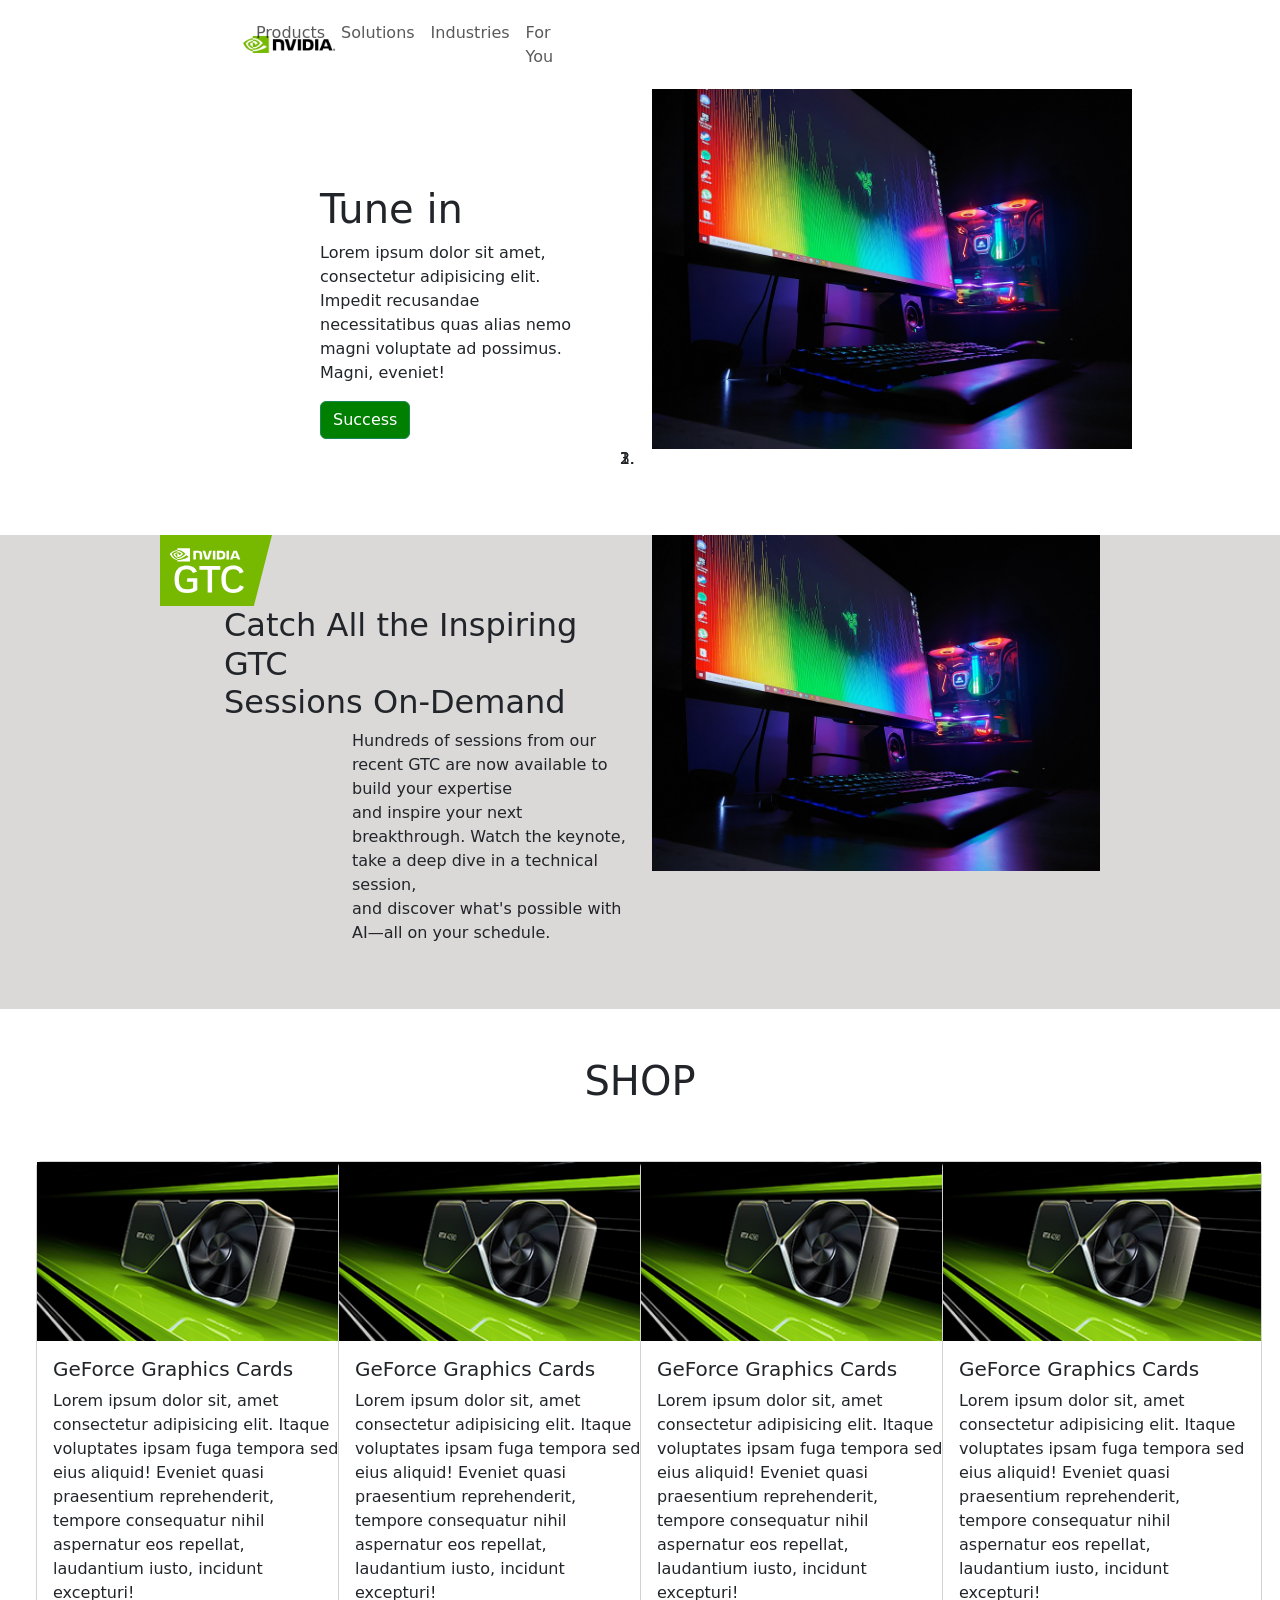
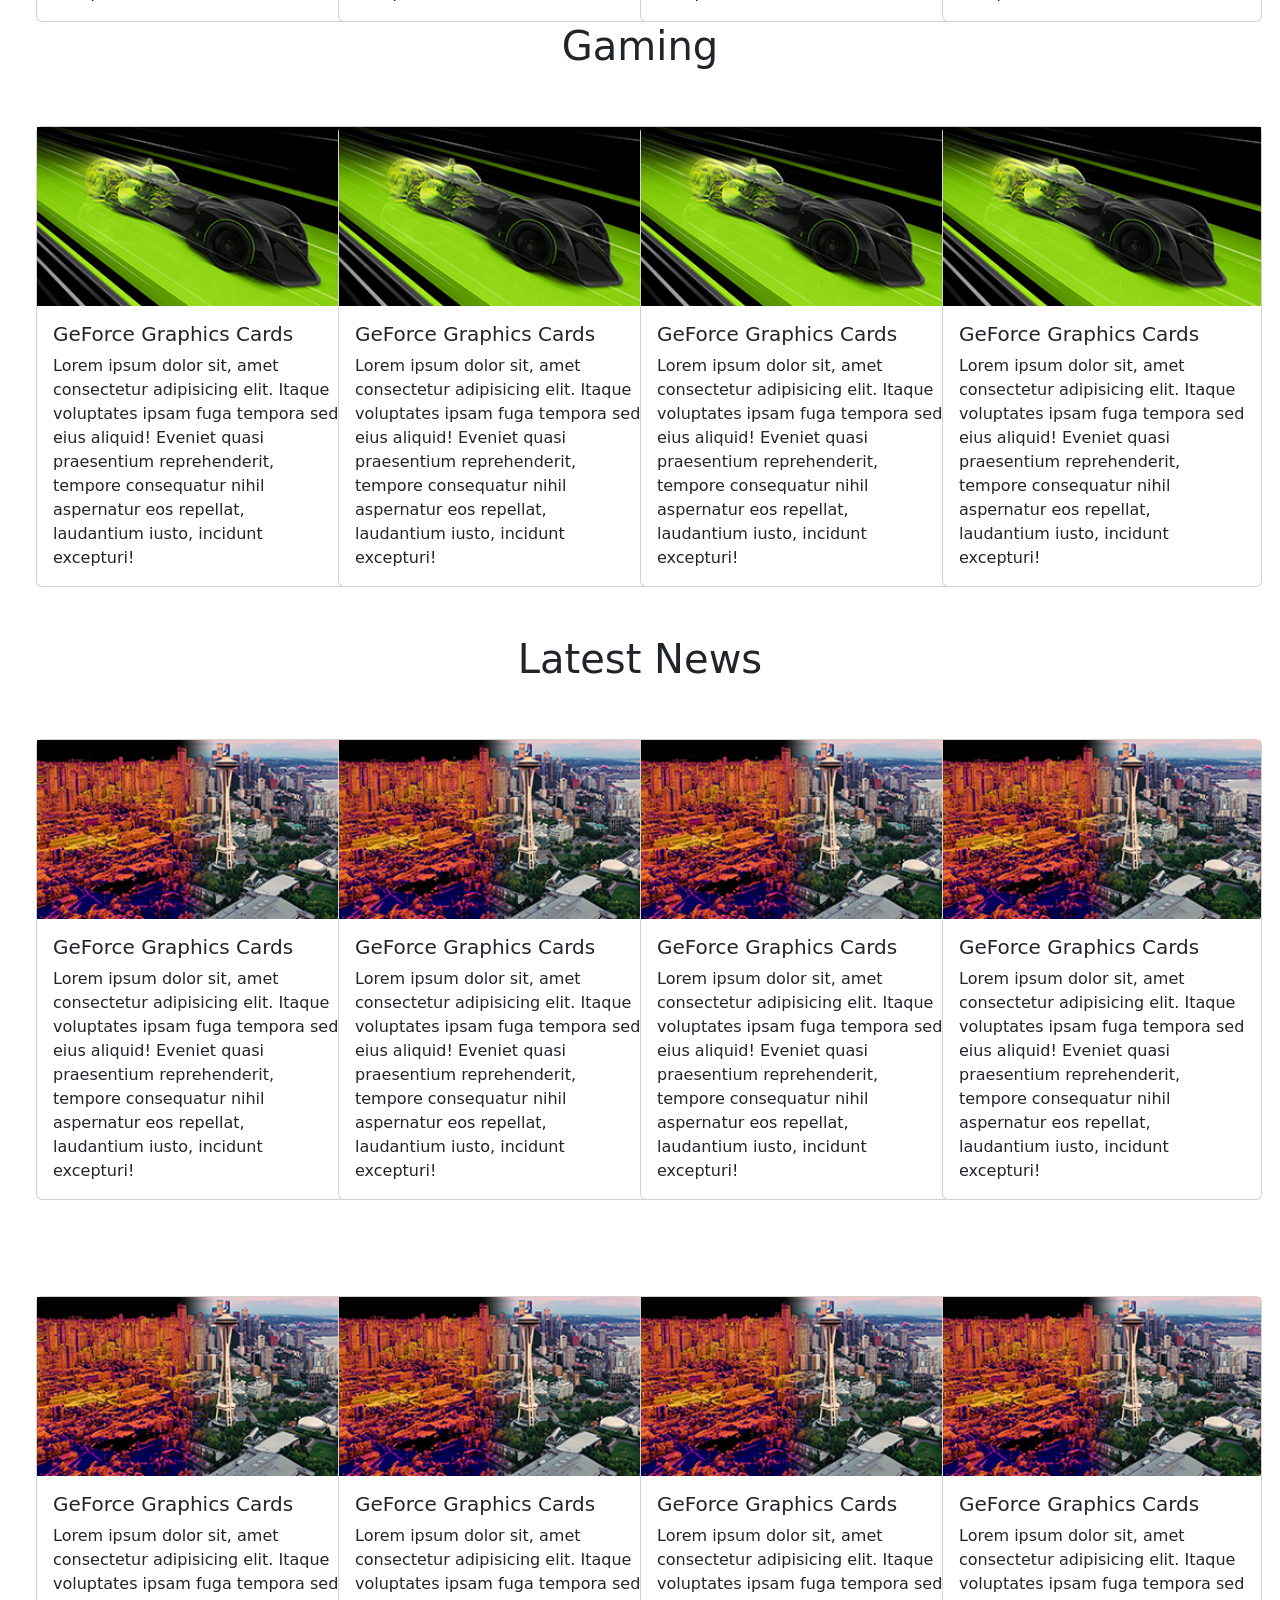
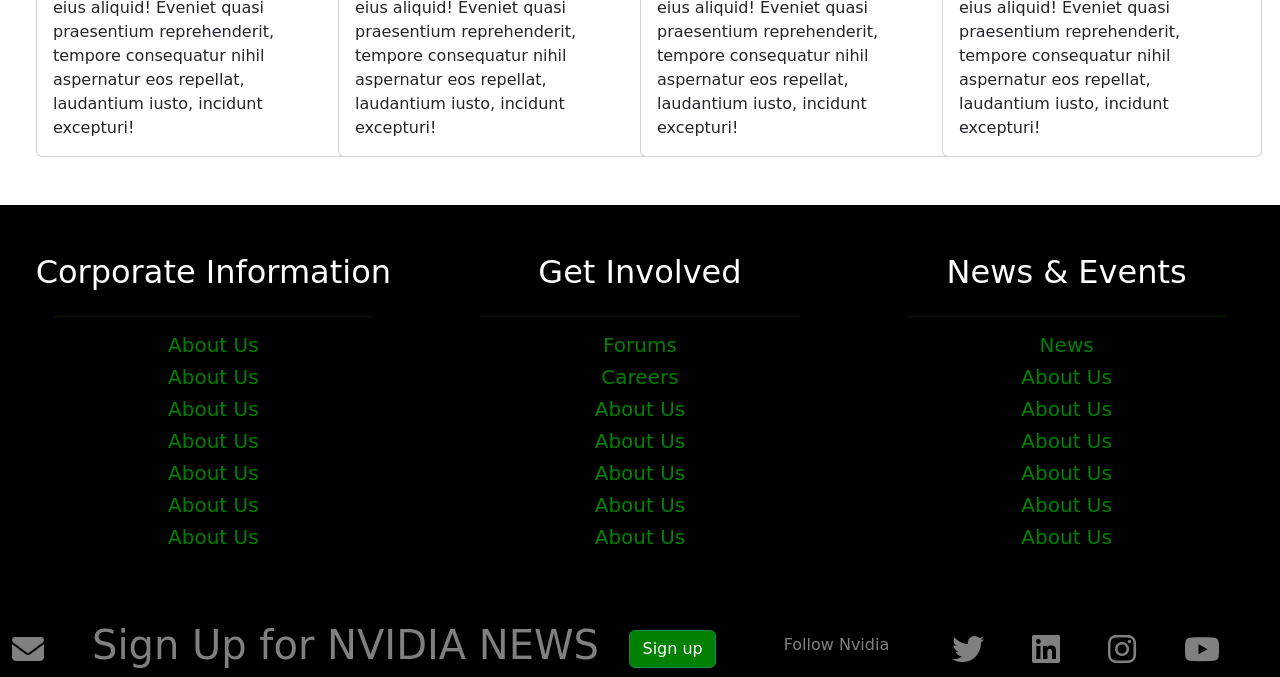
<file: index.html>
<!DOCTYPE html>
<html lang="en">

<head>
  <meta charset="UTF-8">
  <meta http-equiv="X-UA-Compatible" content="IE=edge">
  <meta name="viewport" content="width=device-width, initial-scale=1.0">
  <title>Gaming & AI computing for Personal & Enterprise NVIDIA</title>
  <link rel="icon" href="final32.png" type="image/x-icon">
  <link rel="stylesheet" href="https://cdn.jsdelivr.net/npm/bootstrap@5.2.2/dist/css/bootstrap.min.css"
    integrity="sha384-Zenh87qX5JnK2Jl0vWa8Ck2rdkQ2Bzep5IDxbcnCeuOxjzrPF/et3URy9Bv1WTRi" crossorigin="anonymous">
  <link rel="stylesheet" href="https://cdnjs.cloudflare.com/ajax/libs/font-awesome/6.2.0/css/all.min.css"
    integrity="sha512-xh6O/CkQoPOWDdYTDqeRdPCVd1SpvCA9XXcUnZS2FmJNp1coAFzvtCN9BmamE+4aHK8yyUHUSCcJHgXloTyT2A=="
    crossorigin="anonymous" referrerpolicy="no-referrer" />
  <link rel="stylesheet" href="style.css">
</head>

<body>
  <div class="container-fluid">

    <!-- Navbar -->
    <nav class="navbar navbar-expand-lg navbar-light " style="background-color:#ffffff;">
      <!-- Container wrapper -->
      <div class="container-fluid">

        <!-- Navbar brand -->
        <a class="navbar-brand" href="#"><img src="logo.png" class="img-fluid " style="width:7rem; margin-left: 13rem;"
            alt=""></a>

        <!-- Toggle button -->
        <button class="navbar-toggler" type="button" data-mdb-toggle="collapse"
          data-mdb-target="#navbarSupportedContent" aria-controls="navbarSupportedContent" aria-expanded="false"
          aria-label="Toggle navigation">
          <i class="fas fa-bars"></i>
        </button>

        <!-- Collapsible wrapper -->
        <div class="collapse navbar-collapse" id="navbarSupportedContent">
          <ul class="navbar-nav me-auto mb-2 mb-lg-0">

            <!-- Link -->
            <li class="nav-item">
              <a class="nav-link" href="#">Products</a>
            </li>
            <li class="nav-item">
              <a class="nav-link" href="#">Solutions</a>
            </li>
            <li class="nav-item">
              <a class="nav-link" href="#">Industries</a>
            </li>
            <li class="nav-item">
              <a class="nav-link" href="#">For You</a>
            </li>




            <li class="nav-item " style="margin-left: 46rem;">
              <a class="nav-link" href="#">Shop</a>
            </li>
            <li class="nav-item">
              <a class="nav-link" href="#">Drivers</a>
            </li>
            <li class="nav-item">
              <a class="nav-link" href="#">Support</a>
            </li>

          </ul>

          <!-- Icons -->
          <ul class="navbar-nav d-flex flex-row me-1">
            <li class="nav-item me-3 me-lg-0">
              <a class="nav-link" href="#"><i class="fas fa-search"></i></a>
            </li>
            <li class="nav-item me-3 me-lg-0 ">
              <a class="nav-link" href="#"><i class="fa-solid fa-user"></i></a>
            </li>
          </ul>

        </div>
      </div>
      <!-- Container wrapper -->
    </nav>
    <!-- Navbar -->

    <div class="carousel">
      <div id="carouselExampleCaptions" class="carousel slide" data-ride="carousel" data-mdb-interval="false">
        <ol class="carousel-indicators">
          <li data-target="#carouselExampleCaptions" data-slide-to="0" class="active"></li>
          <li data-target="#carouselExampleCaptions" data-slide-to="1"></li>
          <li data-target="#carouselExampleCaptions" data-slide-to="2"></li>
        </ol>
        <div class="carousel-inner">
          <div class="carousel-item active">
            <div class="row">

              <div class="col-6 mt-5 p-5 ">

                <div style="margin-left:17rem">

                  <h1 style="">Tune in </h2>
                    <p class="">Lorem ipsum dolor sit amet, consectetur adipisicing elit. Impedit recusandae
                      necessitatibus quas alias nemo magni voluptate ad possimus. Magni, eveniet!</p>
                    <button type="button" class="btn btn-success">Success</button>

                </div>


              </div>
              <div class="col-6">
                <img src="1.jpg" class="img-fluid" alt="">
              </div>
            </div>

          </div>
        </div>
        <div class="carousel-item">

          <div class="carousel-caption d-none d-md-block">
            <h5>Second slide label</h5>
            <p>Lorem ipsum dolor sit amet, consectetur adipiscing elit.</p>
          </div>
        </div>
        <div class="carousel-item">

          <div class="carousel-caption d-none d-md-block">
            <h5>Third slide label</h5>
            <p>Praesent commodo cursus magna, vel scelerisque nisl consectetur.</p>
          </div>
        </div>
      </div>
      <a class="carousel-control-prev" href="#carouselExampleCaptions" role="button" data-slide="prev">
        <span class="carousel-control-prev-icon" aria-hidden="true"></span>
        <span class="sr-only">Previous</span>
      </a>
      <a class="carousel-control-next" href="#carouselExampleCaptions" role="button" data-slide="next">
        <span class="carousel-control-next-icon" aria-hidden="true"></span>
        <span class="sr-only">Next</span>
      </a>
    </div>
  </div>



  <br> <br>

  <section id="gtc" style="background-color: rgb(219, 216, 216);">
    <div class="row">
      <div class="col-md-6">
        <img src="gtc.svg" class="img-fluid " alt="" style="width:7rem ; margin-left: 10rem;">

        <h2 style="padding-left: 14rem">Catch All the Inspiring GTC <br> Sessions On-Demand</h2>
        <p style="padding-left: 22rem">Hundreds of sessions from our recent GTC are now available to build your
          expertise<br> and inspire your next breakthrough. Watch the keynote, take a deep dive in a technical session,
          <br>and discover what's possible with AI—all on your schedule.</p>


      </div>

      <div class="col-md-6"> <img src="1.jpg" class="img-fluid" alt="" style="width: 28rem;"></div>
    </div>



    <br> <br>









  </section>

  <br> <br>

  <section id="shop" class="mx-5">


    <div class="row ">
      <h1 class="text-center">SHOP</h1>
      <div class="col-md-3 mt-5 padding-0">

        <div class="card  ">
          <div class="bg-image hover-overlay ripple" data-mdb-ripple-color="light">
            <img src="geforce-ada-4090-web-nv-sfg-295x166.jpg" class="img-fluid" />
            <a href="#!">
              <div class="mask" style="background-color: rgba(251, 251, 251, 0.15)"></div>
            </a>
          </div>

          <div class="card-body">
            <h5 class="card-title">GeForce Graphics Cards</h5>
            <p class="card-text">
              Lorem ipsum dolor sit, amet consectetur adipisicing elit. Itaque voluptates ipsam fuga tempora sed eius
              aliquid! Eveniet quasi praesentium reprehenderit, tempore consequatur nihil aspernatur eos repellat,
              laudantium iusto, incidunt excepturi!
            </p>


          </div>
        </div>




      </div>
      <div class="col-md-3 mt-5 padding-0">
        <div class="card  ">
          <div class="bg-image hover-overlay ripple" data-mdb-ripple-color="light">
            <img src="geforce-ada-4090-web-nv-sfg-295x166.jpg" class="img-fluid" />
            <a href="#!">
              <div class="mask" style="background-color: rgba(251, 251, 251, 0.15)"></div>
            </a>
          </div>

          <div class="card-body">
            <h5 class="card-title">GeForce Graphics Cards</h5>
            <p class="card-text">
              Lorem ipsum dolor sit, amet consectetur adipisicing elit. Itaque voluptates ipsam fuga tempora sed eius
              aliquid! Eveniet quasi praesentium reprehenderit, tempore consequatur nihil aspernatur eos repellat,
              laudantium iusto, incidunt excepturi!
            </p>


          </div>
        </div>
      </div>
      <div class="col-md-3 mt-5 padding-0">
        <div class="card  ">
          <div class="bg-image hover-overlay ripple" data-mdb-ripple-color="light">
            <img src="geforce-ada-4090-web-nv-sfg-295x166.jpg" class="img-fluid" />
            <a href="#!">
              <div class="mask" style="background-color: rgba(251, 251, 251, 0.15)"></div>
            </a>
          </div>

          <div class="card-body">
            <h5 class="card-title">GeForce Graphics Cards</h5>
            <p class="card-text">
              Lorem ipsum dolor sit, amet consectetur adipisicing elit. Itaque voluptates ipsam fuga tempora sed eius
              aliquid! Eveniet quasi praesentium reprehenderit, tempore consequatur nihil aspernatur eos repellat,
              laudantium iusto, incidunt excepturi!
            </p>


          </div>
        </div>
      </div>
      <div class="col-md-3 mt-5 padding-0">
        <div class="card  ">
          <div class="bg-image hover-overlay ripple" data-mdb-ripple-color="light">
            <img src="geforce-ada-4090-web-nv-sfg-295x166.jpg" class="img-fluid" />
            <a href="#!">
              <div class="mask" style="background-color: rgba(251, 251, 251, 0.15)"></div>
            </a>
          </div>
        
          <div class="card-body">
            <h5 class="card-title">GeForce Graphics Cards</h5>
            <p class="card-text">
            Lorem ipsum dolor sit, amet consectetur adipisicing elit. Itaque voluptates ipsam fuga tempora sed eius aliquid! Eveniet quasi praesentium reprehenderit, tempore consequatur nihil aspernatur eos repellat, laudantium iusto, incidunt excepturi!
            </p>
        
        
          </div>
        </div>
        </div>
      </div>


      <div class="row ">
        <h1 class="text-center">Gaming</h1>
        <div class="col-md-3 mt-5 padding-0">
  
          <div class="card  ">
            <div class="bg-image hover-overlay ripple" data-mdb-ripple-color="light">
              <img src="gaming.jpg" class="img-fluid" />
              <a href="#!">
                <div class="mask" style="background-color: rgba(251, 251, 251, 0.15)"></div>
              </a>
            </div>
  
            <div class="card-body">
              <h5 class="card-title">GeForce Graphics Cards</h5>
              <p class="card-text">
                Lorem ipsum dolor sit, amet consectetur adipisicing elit. Itaque voluptates ipsam fuga tempora sed eius
                aliquid! Eveniet quasi praesentium reprehenderit, tempore consequatur nihil aspernatur eos repellat,
                laudantium iusto, incidunt excepturi!
              </p>
  
  
            </div>
          </div>
  
  
  
  
        </div>
        <div class="col-md-3 mt-5 padding-0">
          <div class="card  ">
            <div class="bg-image hover-overlay ripple" data-mdb-ripple-color="light">
              <img src="gaming.jpg" class="img-fluid" />
              <a href="#!">
                <div class="mask" style="background-color: rgba(251, 251, 251, 0.15)"></div>
              </a>
            </div>
  
            <div class="card-body">
              <h5 class="card-title">GeForce Graphics Cards</h5>
              <p class="card-text">
                Lorem ipsum dolor sit, amet consectetur adipisicing elit. Itaque voluptates ipsam fuga tempora sed eius
                aliquid! Eveniet quasi praesentium reprehenderit, tempore consequatur nihil aspernatur eos repellat,
                laudantium iusto, incidunt excepturi!
              </p>
  
  
            </div>
          </div>
        </div>
        <div class="col-md-3 mt-5 padding-0">
          <div class="card  ">
            <div class="bg-image hover-overlay ripple" data-mdb-ripple-color="light">
              <img src="gaming.jpg" class="img-fluid" />
              <a href="#!">
                <div class="mask" style="background-color: rgba(251, 251, 251, 0.15)"></div>
              </a>
            </div>
  
            <div class="card-body">
              <h5 class="card-title">GeForce Graphics Cards</h5>
              <p class="card-text">
                Lorem ipsum dolor sit, amet consectetur adipisicing elit. Itaque voluptates ipsam fuga tempora sed eius
                aliquid! Eveniet quasi praesentium reprehenderit, tempore consequatur nihil aspernatur eos repellat,
                laudantium iusto, incidunt excepturi!
              </p>
  
  
            </div>
          </div>
        </div>
        <div class="col-md-3 mt-5 padding-0">
          <div class="card  ">
            <div class="bg-image hover-overlay ripple" data-mdb-ripple-color="light">
              <img src="gaming.jpg" class="img-fluid" />
              <a href="#!">
                <div class="mask" style="background-color: rgba(251, 251, 251, 0.15)"></div>
              </a>
            </div>
          
            <div class="card-body">
              <h5 class="card-title">GeForce Graphics Cards</h5>
              <p class="card-text">
              Lorem ipsum dolor sit, amet consectetur adipisicing elit. Itaque voluptates ipsam fuga tempora sed eius aliquid! Eveniet quasi praesentium reprehenderit, tempore consequatur nihil aspernatur eos repellat, laudantium iusto, incidunt excepturi!
              </p>
          
          
            </div>
          </div>
          </div>
        </div>
  

      <div class="row mt-5">
        <h1 class="text-center">Latest News</h1>
        <div class="col-md-3 mt-5 padding-0">
  
          <div class="card  ">
            <div class="bg-image hover-overlay ripple" data-mdb-ripple-color="light">
              <img src="news.jpg" class="img-fluid" />
              <a href="#!">
                <div class="mask" style="background-color: rgba(251, 251, 251, 0.15)"></div>
              </a>
            </div>
  
            <div class="card-body">
              <h5 class="card-title">GeForce Graphics Cards</h5>
              <p class="card-text">
                Lorem ipsum dolor sit, amet consectetur adipisicing elit. Itaque voluptates ipsam fuga tempora sed eius
                aliquid! Eveniet quasi praesentium reprehenderit, tempore consequatur nihil aspernatur eos repellat,
                laudantium iusto, incidunt excepturi!
              </p>
  
  
            </div>
          </div>
  
  
  
  
        </div>
        <div class="col-md-3 mt-5 padding-0">
          <div class="card  ">
            <div class="bg-image hover-overlay ripple" data-mdb-ripple-color="light">
              <img src="news.jpg" class="img-fluid" />
              <a href="#!">
                <div class="mask" style="background-color: rgba(251, 251, 251, 0.15)"></div>
              </a>
            </div>
  
            <div class="card-body">
              <h5 class="card-title">GeForce Graphics Cards</h5>
              <p class="card-text">
                Lorem ipsum dolor sit, amet consectetur adipisicing elit. Itaque voluptates ipsam fuga tempora sed eius
                aliquid! Eveniet quasi praesentium reprehenderit, tempore consequatur nihil aspernatur eos repellat,
                laudantium iusto, incidunt excepturi!
              </p>
  
  
            </div>
          </div>
        </div>
        <div class="col-md-3 mt-5 padding-0">
          <div class="card  ">
            <div class="bg-image hover-overlay ripple" data-mdb-ripple-color="light">
              <img src="news.jpg" class="img-fluid" />
              <a href="#!">
                <div class="mask" style="background-color: rgba(251, 251, 251, 0.15)"></div>
              </a>
            </div>
  
            <div class="card-body">
              <h5 class="card-title">GeForce Graphics Cards</h5>
              <p class="card-text">
                Lorem ipsum dolor sit, amet consectetur adipisicing elit. Itaque voluptates ipsam fuga tempora sed eius
                aliquid! Eveniet quasi praesentium reprehenderit, tempore consequatur nihil aspernatur eos repellat,
                laudantium iusto, incidunt excepturi!
              </p>
  
  
            </div>
          </div>
        </div>
        <div class="col-md-3 mt-5 padding-0">
          <div class="card  ">
            <div class="bg-image hover-overlay ripple" data-mdb-ripple-color="light">
              <img src="news.jpg" class="img-fluid" />
              <a href="#!">
                <div class="mask" style="background-color: rgba(251, 251, 251, 0.15)"></div>
              </a>
            </div>
          
            <div class="card-body">
              <h5 class="card-title">GeForce Graphics Cards</h5>
              <p class="card-text">
              Lorem ipsum dolor sit, amet consectetur adipisicing elit. Itaque voluptates ipsam fuga tempora sed eius aliquid! Eveniet quasi praesentium reprehenderit, tempore consequatur nihil aspernatur eos repellat, laudantium iusto, incidunt excepturi!
              </p>
          
          
            </div>
          </div>
          </div>
        </div>








        <div class="row mt-5">
        
          <div class="col-md-3 mt-5 padding-0">
    
            <div class="card  ">
              <div class="bg-image hover-overlay ripple" data-mdb-ripple-color="light">
                <img src="news.jpg" class="img-fluid" />
                <a href="#!">
                  <div class="mask" style="background-color: rgba(251, 251, 251, 0.15)"></div>
                </a>
              </div>
    
              <div class="card-body">
                <h5 class="card-title">GeForce Graphics Cards</h5>
                <p class="card-text">
                  Lorem ipsum dolor sit, amet consectetur adipisicing elit. Itaque voluptates ipsam fuga tempora sed eius
                  aliquid! Eveniet quasi praesentium reprehenderit, tempore consequatur nihil aspernatur eos repellat,
                  laudantium iusto, incidunt excepturi!
                </p>
    
    
              </div>
            </div>
    
    
    
    
          </div>
          <div class="col-md-3 mt-5 padding-0">
            <div class="card  ">
              <div class="bg-image hover-overlay ripple" data-mdb-ripple-color="light">
                <img src="news.jpg" class="img-fluid" />
                <a href="#!">
                  <div class="mask" style="background-color: rgba(251, 251, 251, 0.15)"></div>
                </a>
              </div>
    
              <div class="card-body">
                <h5 class="card-title">GeForce Graphics Cards</h5>
                <p class="card-text">
                  Lorem ipsum dolor sit, amet consectetur adipisicing elit. Itaque voluptates ipsam fuga tempora sed eius
                  aliquid! Eveniet quasi praesentium reprehenderit, tempore consequatur nihil aspernatur eos repellat,
                  laudantium iusto, incidunt excepturi!
                </p>
    
    
              </div>
            </div>
          </div>
          <div class="col-md-3 mt-5 padding-0">
            <div class="card  ">
              <div class="bg-image hover-overlay ripple" data-mdb-ripple-color="light">
                <img src="news.jpg" class="img-fluid" />
                <a href="#!">
                  <div class="mask" style="background-color: rgba(251, 251, 251, 0.15)"></div>
                </a>
              </div>
    
              <div class="card-body">
                <h5 class="card-title">GeForce Graphics Cards</h5>
                <p class="card-text">
                  Lorem ipsum dolor sit, amet consectetur adipisicing elit. Itaque voluptates ipsam fuga tempora sed eius
                  aliquid! Eveniet quasi praesentium reprehenderit, tempore consequatur nihil aspernatur eos repellat,
                  laudantium iusto, incidunt excepturi!
                </p>
    
    
              </div>
            </div>
          </div>
          <div class="col-md-3 mt-5 padding-0">
            <div class="card  ">
              <div class="bg-image hover-overlay ripple" data-mdb-ripple-color="light">
                <img src="news.jpg" class="img-fluid" />
                <a href="#!">
                  <div class="mask" style="background-color: rgba(251, 251, 251, 0.15)"></div>
                </a>
              </div>
            
              <div class="card-body">
                <h5 class="card-title">GeForce Graphics Cards</h5>
                <p class="card-text">
                Lorem ipsum dolor sit, amet consectetur adipisicing elit. Itaque voluptates ipsam fuga tempora sed eius aliquid! Eveniet quasi praesentium reprehenderit, tempore consequatur nihil aspernatur eos repellat, laudantium iusto, incidunt excepturi!
                </p>
            
            
              </div>
            </div>
            </div>
          </div>
    </div>


  </section>

  </div>
  <div class="container-fluid mt-5" id="footer-kinda">


  <div class="row mt-5">
    <div class="col-md-4 mt-5">

      <div class="h-100 d-flex flex-column justify-content-start align-items-center">
        <h2>Corporate Information</h1>
        <hr style="width: 20rem;">

<h4 >About Us</h4>

<h4 >About Us</h4>

<h4 >About Us</h4>

<h4 >About Us</h4>

<h4 >About Us</h4>

<h4 >About Us</h4>

<h4 >About Us</h4>

      </div>

    </div>
    <div class="col-md-4 mt-5">

      <div class="h-100 d-flex flex-column justify-content-start align-items-center">
        <h2>Get Involved</h1>
        <hr style="width: 20rem;">

<h4 >Forums</h4>

<h4 >Careers</h4>

<h4 >About Us</h4>

<h4 >About Us</h4>

<h4 >About Us</h4>

<h4 >About Us</h4>

<h4 >About Us</h4>

      </div>
    </div>
    <div class="col-md-4 mt-5">


      <div class="h-100 d-flex flex-column justify-content-start align-items-center">
        <h2>News & Events</h1>
        <hr style="width: 20rem;">

<h4 >News</h4>

<h4 >About Us</h4>

<h4 >About Us</h4>

<h4 >About Us</h4>

<h4 >About Us</h4>

<h4 >About Us</h4>

<h4 >About Us</h4>

      </div>
    </div>
  </div>



  <div class="socials">
   

    <div class="h-100 d-flex justify-content-start align-items-center">
      
      
      <i class="fa-sharp fa-solid fa-envelope fa-2x"></i>
      <h1>Sign Up for NVIDIA NEWS</h1>
      &nbsp;&nbsp;&nbsp;&nbsp;&nbsp;&nbsp;
      <button class="btn btn-success ">Sign up</button>&nbsp;
      <h6 class="mx-auto">Follow Nvidia</h6>
      <i class="fa-brands fa-2x fa-twitter"></i>
      <i class="fa-brands fa-2x fa-linkedin"></i>
      <i class="fa-brands fa-2x fa-instagram"></i>
      <i class="fa-brands fa-2x fa-youtube"></i>
   
    </div>
  </div>
  </div>
</body>




<script src="https://code.jquery.com/jquery-3.6.1.js" integrity="sha256-3zlB5s2uwoUzrXK3BT7AX3FyvojsraNFxCc2vC/7pNI="
  crossorigin="anonymous"></script>


<!-------javascript bundle----->
<script src="https://stackpath.bootstrapcdn.com/bootstrap/5.0.0-alpha2/js/bootstrap.bundle.min.js"></script>


<script src="https://code.jquery.com/jquery-3.6.1.min.js"
  integrity="sha256-o88AwQnZB+VDvE9tvIXrMQaPlFFSUTR+nldQm1LuPXQ=" crossorigin="anonymous"></script>

</html>
</file>
<file: style.css>
*{
    margin: 0;
    padding: 0;
    box-sizing: border-box;
 
}

.carousel-inner img{
margin: 0;
padding: 0;
width: 100%;
max-width: 30rem;
}
#gtc{
    overflow: hidden;
}
.card{
    width: 20rem;
}
.card img{
    width: 100%;
}


.padding-0{
    padding-right:0;
    padding-left:0;
}
/* .carousel-inner > .item > img, .carousel-inner > .item > a > img {
    display: block;
    height: auto;
    line-height: 1;
    margin: 0 auto;
    max-width: 100%;
} */

#footer-kinda{
    background-color: black;
    color: green;
}


#footer-kinda h2{
    color: white;
}

#footer-kinda h4{
    font-size: 20px;
}


.socials{

    margin-top: 4rem;
    color:grey
}

#footer-kinda i{
    margin-right: 3rem;
}
.btn-success{
    background-color: green;
}
</file>
